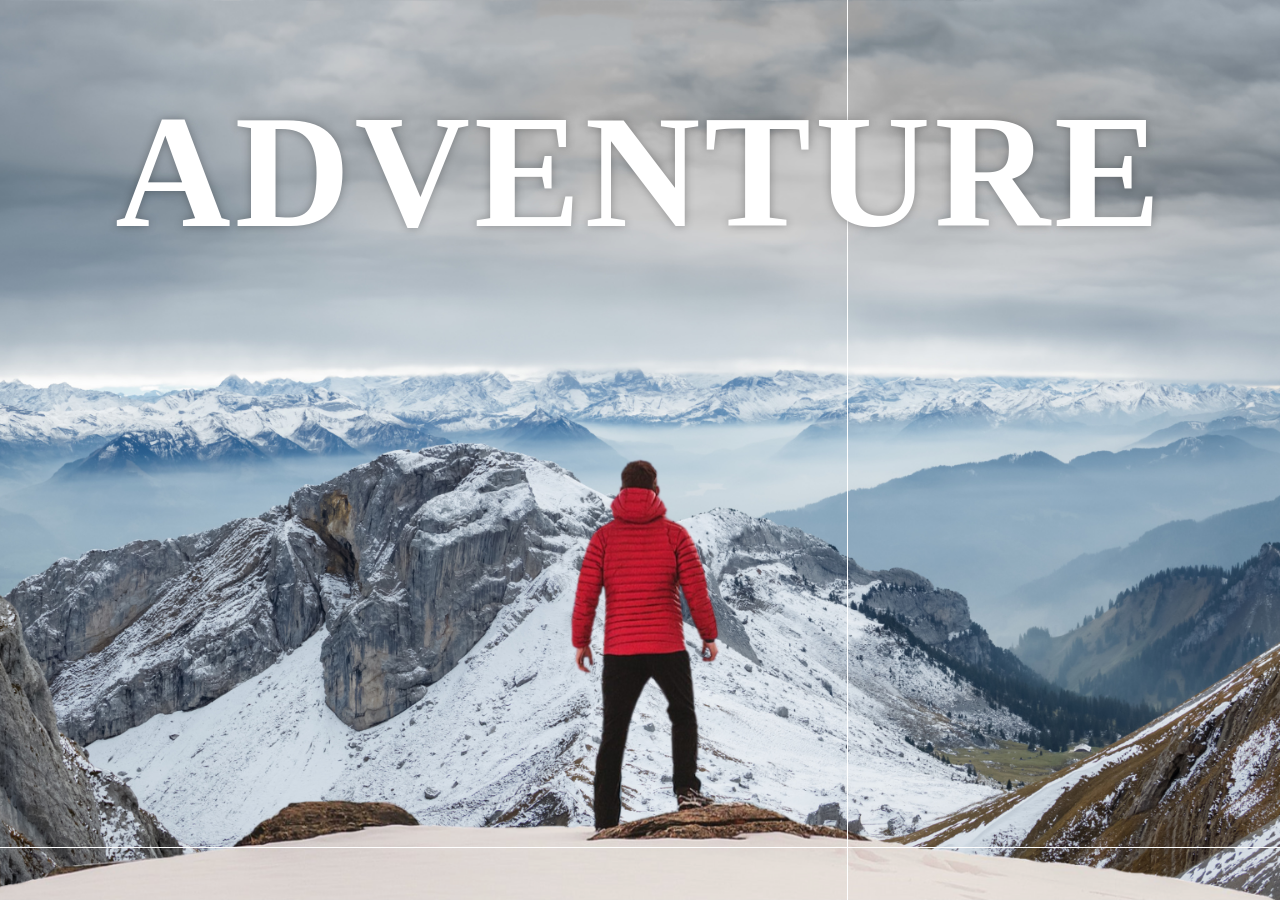
<file: Portfolio-Project/2.parallax/index.html>
<!doctype html>
<html lang="en">
  <head>
    <meta charset="UTF-8" />
    <meta name="viewport" content="width=device-width, initial-scale=1.0" />
    <title>Parallax Effect</title>
    <link rel="stylesheet" href="styles.css" />
    <link rel="icon" type="image/png" href="images/picture.png" />
  </head>
  <body>
    <div class="wrapper">
      <div class="container">
        <img src="images/mountains.png" alt="mountains" class="background" />
        <img src="images/foreground.png" alt="foreground" class="foreground" />
        <h1>ADVENTURE</h1>
      </div>

      <section>
        <h2 class="secHeading">Adventure Time !</h2>
        <p class="text">
          Adventure is a thrilling experience which increases the excitement and
          the rush of adrenaline in the blood. It also refers to an activity
          that is exciting, exhilarating and having some element of risk.
          Mountain bike riding, Para gliding, swimming, parachute jumping, and
          dirt racing are some of the examples of adventurous activities.
          Adventure is often pursued for psychological improvement and also to
          gain knowledge and experiences as in case of exploration and jungle
          safaris. Adventure involves risk yet people long for it because of the
          boost it gives to one’s confidence and mood. It is surely good to be
          adventurous unless it is done after carefully analyzing the risk
          involved.

          <br /><br />

          Adventure is the experience of some exciting activities. It is the
          unusual experience which comes from the activities full of courage,
          excitement and joy. It never thinks about the result. It may result
          positively which gives some benefits and negatively which hurts and
          make losses. However, adventurous people never mind the result and
          continue their adventure. Adventure exists in everything however it
          differs in the people’s mind. Adventurous people think about the
          adventure as a new chance and opportunity to go ahead and get success
          or experiences through failure however coward people take it as a
          fearful act and never try to do.
        </p>

        <div class="bg bg1">
          <h2 class="desc">BIKING</h2>
        </div>

        <p class="text">
          Cycling (also known as bicycling or biking) is the riding of bicycles
          (also cycles, or bikes) for leisure or as part of competition. In many
          countries, the cycle is also an important mode of transport, more so
          in Asia (especially in Southeast Asia) and Africa. In Europe, cycling
          is predominantly a recreational activity. The continent is very much
          the hub of cycling as a competitive sport, but modern Europeans are
          increasingly inclined to use the bike as a favoured mode of transport
          (from home to office – and back). Indeed, across the world today, the
          cycle is the preferred means of conveyance for many commuters.
          Compared to the ubiquitous motorcar, cycles contribute almost nothing
          to air or noise pollution, besides giving the rider plenty of
          opportunity to get in some exercise. In cities, bikes help lessen
          traffic congestion and assist in solving seemingly perennial parking
          problems, as well as offering easier manoeuvrability.

          <br /><br />

          The beauty and diversity of India – both natural and architectural –
          can best be experienced on a saddle. A cycle tour in the mountains and
          forests, or through national parks and wildlife sanctuaries, can make
          for a charming (and unforgettable) introduction to India.
        </p>

        <div class="bg bg2">
          <h2 class="desc">PARA GLIDING</h2>
        </div>

        <p class="text">
          Paragliding is a type of extreme sport found in the early 1980s by
          people interested in aerial sports, and it allows one to run off the
          slopes with free parachutes. Paragliding is generally more accessible
          than other extreme sports since it does not require a special take off
          or a landing track. Paragliding is also the fastest developed air
          sport in the world.

          <br /><br />

          First you have to take the parachute to the hill where you will make
          your jump. Be aware that the weight of parachute can vary between 6-15
          kg. When you climb up the hill, all you need is a paragliding wing. As
          the paragliding pilot, you should be careful to make sure that the
          field is not obstructed by anything such as trees or structures. The
          paragliding pilot should run down the hill, and there is no need to
          run too fast because the wind will help enough already. The type of
          sports parachute used in paragliding is designed for easier take off
          and landing.
        </p>

        <div class="bg bg3">
          <h2 class="desc">SURFING</h2>
        </div>

        <p class="text">
          The sport of surfing is completely based on the types of maneuvers
          surfers make while riding the waves. Some of the common types of
          maneuvers are, cutbacks, carving, floater, tube ride, and top-turn. To
          successfully ride a wave, the surfers need to accurately judge the
          shape of each wave, the strength and direction of the wind, height of
          the tide, the current and many other variables.
          <br /><br />

          In professional surfing competitions, surfers are judged based on
          several factors: commitment, degree of difficulty, innovative and
          progressive maneuvers, combination of major maneuvers, variety of
          maneuvers, speed, power and flow of the ride. Each ride is adjudged by
          a panel of judges, and is awarded points between 5 to 10. The two
          highest scoring rides for each surfer is totaled to determine the
          winner of the competition.
        </p>
      </section>
    </div>
  </body>
</html>
</file>
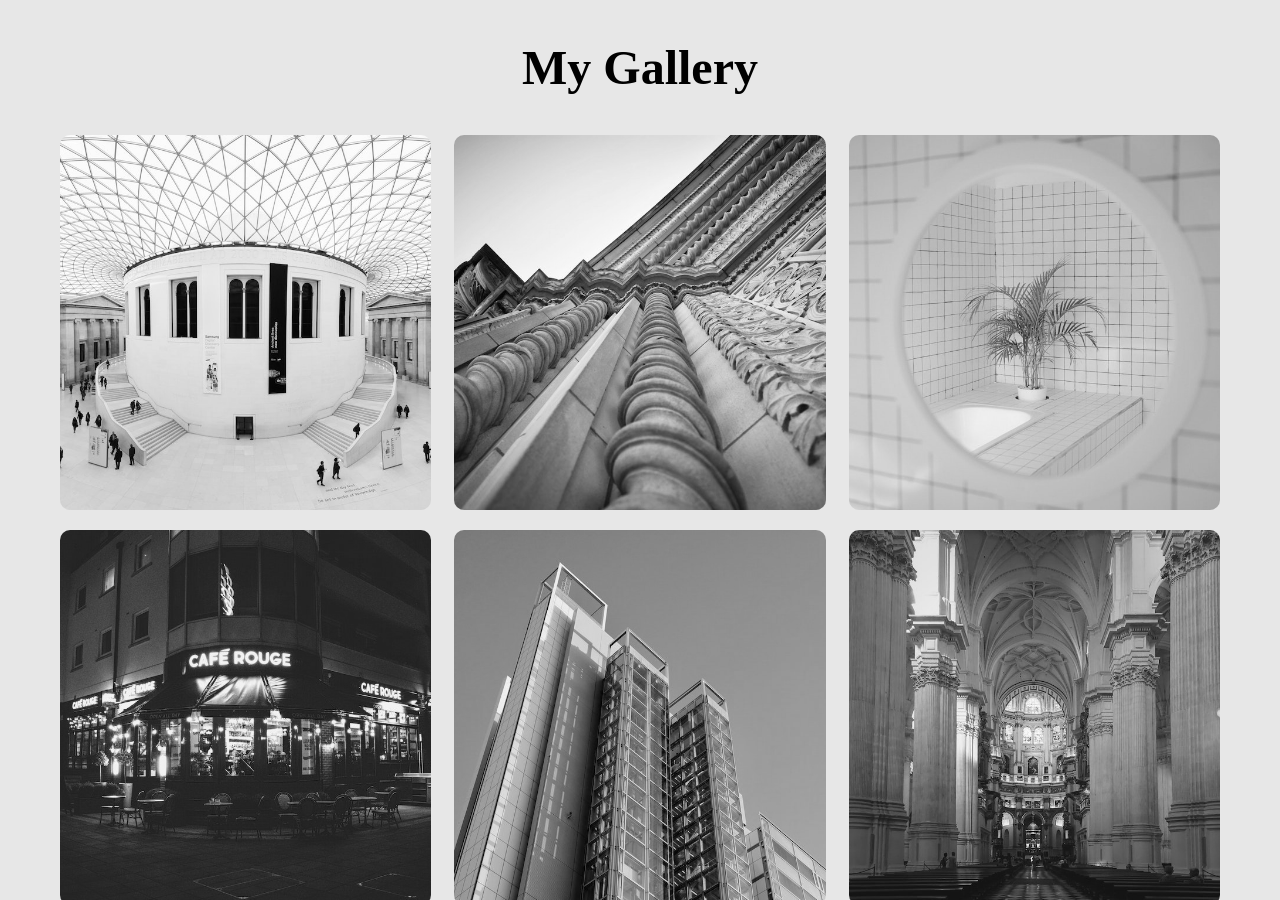
<file: Portfolio-Project/3.Image-galary/index.html>
<!doctype html>
<html lang="en">
  <head>
    <meta charset="UTF-8" />
    <meta name="viewport" content="width=device-width, initial-scale=1.0" />
    <title>Image Gallery</title>
    <link rel="stylesheet" href="style.css" />

    <link rel="preconnect" href="https://fonts.googleapis.com" />
    <link rel="preconnect" href="https://fonts.gstatic.com" crossorigin />
    <link
      href="https://fonts.googleapis.com/css2?family=Momo+Trust+Display&display=swap"
      rel="stylesheet"
    />

    <link rel="icon" type="image/png" href="images/favicon.png" />
  </head>
  <body>
    <div id="wrapper">
      <div class="container">
        <h1>My Gallery</h1>

        <div class="gallery">
          <figure class="card">
            <img src="images/image1.jpg" alt="Image1" />
            <figcaption>Image1</figcaption>
          </figure>

          <figure class="card">
            <img src="images/image2.jpg" alt="Image2" />
            <figcaption>Image2</figcaption>
          </figure>

          <figure class="card">
            <img src="images/image3.jpg" alt="Image3" />
            <figcaption>Image3</figcaption>
          </figure>

          <figure class="card">
            <img src="images/image4.jpg" alt="Image4" />
            <figcaption>Image4</figcaption>
          </figure>

          <figure class="card">
            <img src="images/image5.jpg" alt="Image5" />
            <figcaption>Image5</figcaption>
          </figure>

          <figure class="card">
            <img src="images/image6.jpg" alt="Image6" />
            <figcaption>Image6</figcaption>
          </figure>

          <figure class="card">
            <img src="images/image7.jpg" alt="Image7" />
            <figcaption>Image7</figcaption>
          </figure>

          <figure class="card">
            <img src="images/image8.jpg" alt="Image8" />
            <figcaption>Image8</figcaption>
          </figure>

          <figure class="card">
            <img src="images/image9.jpg" alt="Image9" />
            <figcaption>Image9</figcaption>
          </figure>

          <figure class="card">
            <img src="images/image10.jpg" alt="Image10" />
            <figcaption>Image10</figcaption>
          </figure>

          <figure class="card">
            <img src="images/image11.jpg" alt="Image11" />
            <figcaption>Image11</figcaption>
          </figure>

          <figure class="card">
            <img src="images/image12.jpg" alt="Image12" />
            <figcaption>Image12</figcaption>
          </figure>

          <figure class="card">
            <img src="images/image13.jpg" alt="Image13" />
            <figcaption>Image13</figcaption>
          </figure>

          <figure class="card">
            <img src="images/image14.jpg" alt="Image14" />
            <figcaption>Image14</figcaption>
          </figure>

          <figure class="card">
            <img src="images/image15.jpg" alt="Image15" />
            <figcaption>Image15</figcaption>
          </figure>
        </div>
      </div>
    </div>
  </body>
</html>
</file>
<file: Portfolio-Project/2.parallax/styles.css>
* {
  margin: 0;
  padding: 0;
  box-sizing: border-box;
}

.wrapper {
  height: 100vh;
  overflow-y: auto;
  overflow-x: hidden;
  perspective: 10px;
}

.container {
  position: relative;
  height: 100%;
  display: flex;
  justify-content: center;
  align-items: center;
  transform-style: preserve-3d;
  z-index: -1;
}
.background {
  transform: translateZ(-40px) scale(5);
}
.foreground {
  transform: translateZ(-20px) scale(3);
}

.background,
.foreground {
  position: absolute;
  width: 100%;
  height: 100%;
  object-fit: cover;
  z-index: -1;
}

h1 {
  position: absolute;
  top: 5rem;
  font-size: 10rem;
  letter-spacing: 4px;
  color: white;
  text-shadow: 0 0 10px rgba(0, 0, 0, 0.3);
}

section {
  position: relative;
  background-color: rgb(45, 45, 45);
  color: white;
  padding: 5rem 0;
}

.secHeading {
  font-size: 5rem;
  padding: 0 10rem;
}

.text {
  font-size: 1.5rem;
  padding: 0 10rem;
  margin: 5rem 0;
}

.bg {
  position: relative;
  width: 100%;
  background-attachment: fixed;
  background-size: cover;
  background-position: center;
  height: 500px;
}

.desc {
  position: absolute;
  color: white;
  top: 50%;
  left: 50%;
  transform: translateX(-50%) translateX(-30%);
  padding: 0.5rem 2.5rem;
  font-size: 3.5rem;
  font-weight: 600;
  text-shadow: 5px 5px 10px black;
}
.bg1 {
  background-image: url(images/sport-1.jpg);
}
.bg2 {
  background-image: url(images/sport-2.jpg);
}
.bg3 {
  background-image: url(images/sport-3.jpg);
}
</file>
<file: Portfolio-Project/3.Image-galary/style.css>
* {
  margin: 0;
  padding: 0;
  box-sizing: border-box;
}

/* body {
  font-family: "Franklin Gothic Medium", "Arial Narrow", Arial, sans-serif;
} */

#wrapper {
  height: 100vh;
  overflow-x: hidden;
  overflow-y: auto;
  background-color: rgb(231, 231, 231);
}

.container {
  max-width: 1200px;
  margin: 0 auto;
  padding: 20px;
}

.container h1 {
  font-size: 3rem;
  text-align: center;
  margin-bottom: 20px;
  padding: 20px;
}

.gallery {
  display: flex;
  flex-wrap: wrap;
  justify-content: space-between;
}

.card {
  width: 32%;
  position: relative;
  margin-bottom: 20px;
  border-radius: 10px;
  overflow: hidden;
}
.card img {
  width: 100%;
  height: 100%;
  object-fit: cover;
  filter: grayscale(100%);
  box-shadow: 0 0 20px #333;
}

.card:hover {
  transform: scale(1.03);
  transition: 0.3s;
  filter: drop-shadow(0 0 10px #333);
}

.card:hover img {
  filter: grayscale(0%);
}

.card figcaption {
  position: absolute;
  bottom: 0;
  left: 0;
  height: 20%;
  padding-left: 25px;
  color: #fff;
  font-size: 16px;
  font-weight: 600;
  opacity: 0;
  border-radius: 0 0 10px 10px;
  background-image: linear-gradient(
    0deg,
    rgba(0, 0, 0, 0.5) 0%,
    rgba(255, 255, 255, 0) 100%
  );
  transition: 0.3s;
  align-items: center;
}

.card:hover figcaption {
  opacity: 1;
  font-weight: 600;
  font-size: larger;
  transform: scale(1.03);
}
</file>
